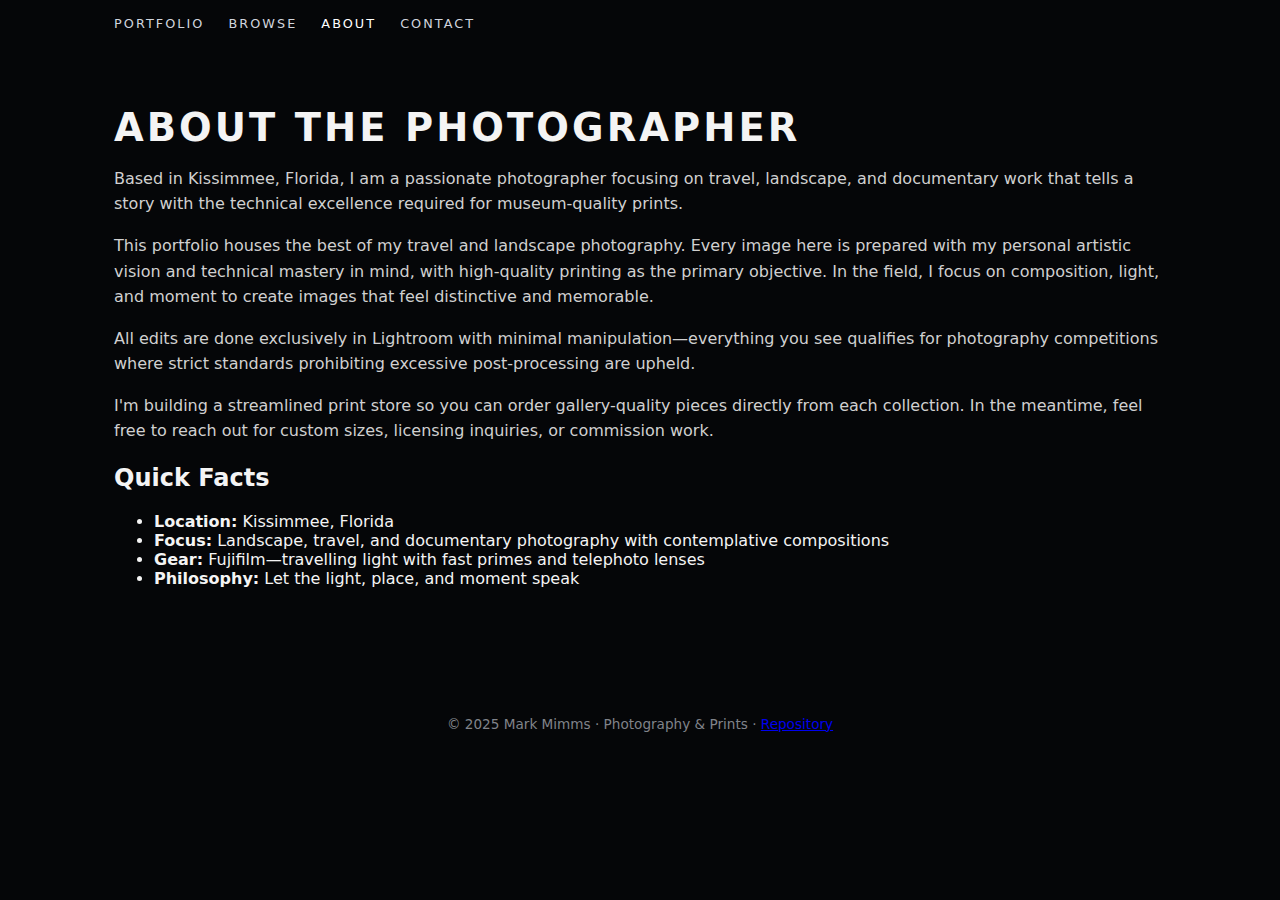
<file: about.html>
<!DOCTYPE html>
<html lang="en">
<head>
  <meta charset="UTF-8" />
  <meta name="viewport" content="width=device-width, initial-scale=1.0" />
  <title>About Mark Mimms · Fine Art Photography</title>
  <link rel="stylesheet" href="assets/css/styles.css" />
</head>
<body>
  <header>
    <nav aria-label="Main navigation">
      <a href="index.html">Portfolio</a>
      <a href="browse.html">Browse</a>
      <a href="about.html" aria-current="page">About</a>
      <a href="contact.html">Contact</a>
    </nav>
  </header>

  <main>
    <section class="about">
      <h1>About the Photographer</h1>
      <p class="about-intro">
        Based in Kissimmee, Florida, I am a passionate photographer focusing on travel, landscape, and documentary work that tells a story with the technical excellence required for museum-quality prints.
      </p>

      <div class="about-layout">
        <div class="about-text">
          <p>
            This portfolio houses the best of my travel and landscape photography. Every image here is prepared with my personal artistic vision and technical mastery in mind, with high-quality printing as the primary objective. In the field, I focus on composition, light, and moment to create images that feel distinctive and memorable.
          </p>
          <p>
            All edits are done exclusively in Lightroom with minimal manipulation—everything you see qualifies for photography competitions where strict standards prohibiting excessive post-processing are upheld.
          </p>
          <p>
            I'm building a streamlined print store so you can order gallery-quality pieces directly from each collection. In the meantime, feel free to reach out for custom sizes, licensing inquiries, or commission work.
          </p>
        </div>

        <aside class="about-aside">
          <h2>Quick Facts</h2>
          <ul>
            <li><strong>Location:</strong> Kissimmee, Florida</li>
            <li><strong>Focus:</strong> Landscape, travel, and documentary photography with contemplative compositions</li>
            <li><strong>Gear:</strong> Fujifilm—travelling light with fast primes and telephoto lenses</li>
            <li><strong>Philosophy:</strong> Let the light, place, and moment speak</li>
          </ul>
        </aside>
      </div>
    </section>
  </main>

  <footer>
    © 2025 Mark Mimms · Photography &amp; Prints · <a href="https://github.com/mmimms/PhotoSite">Repository</a>
  </footer>
</body>
</html>
</file>
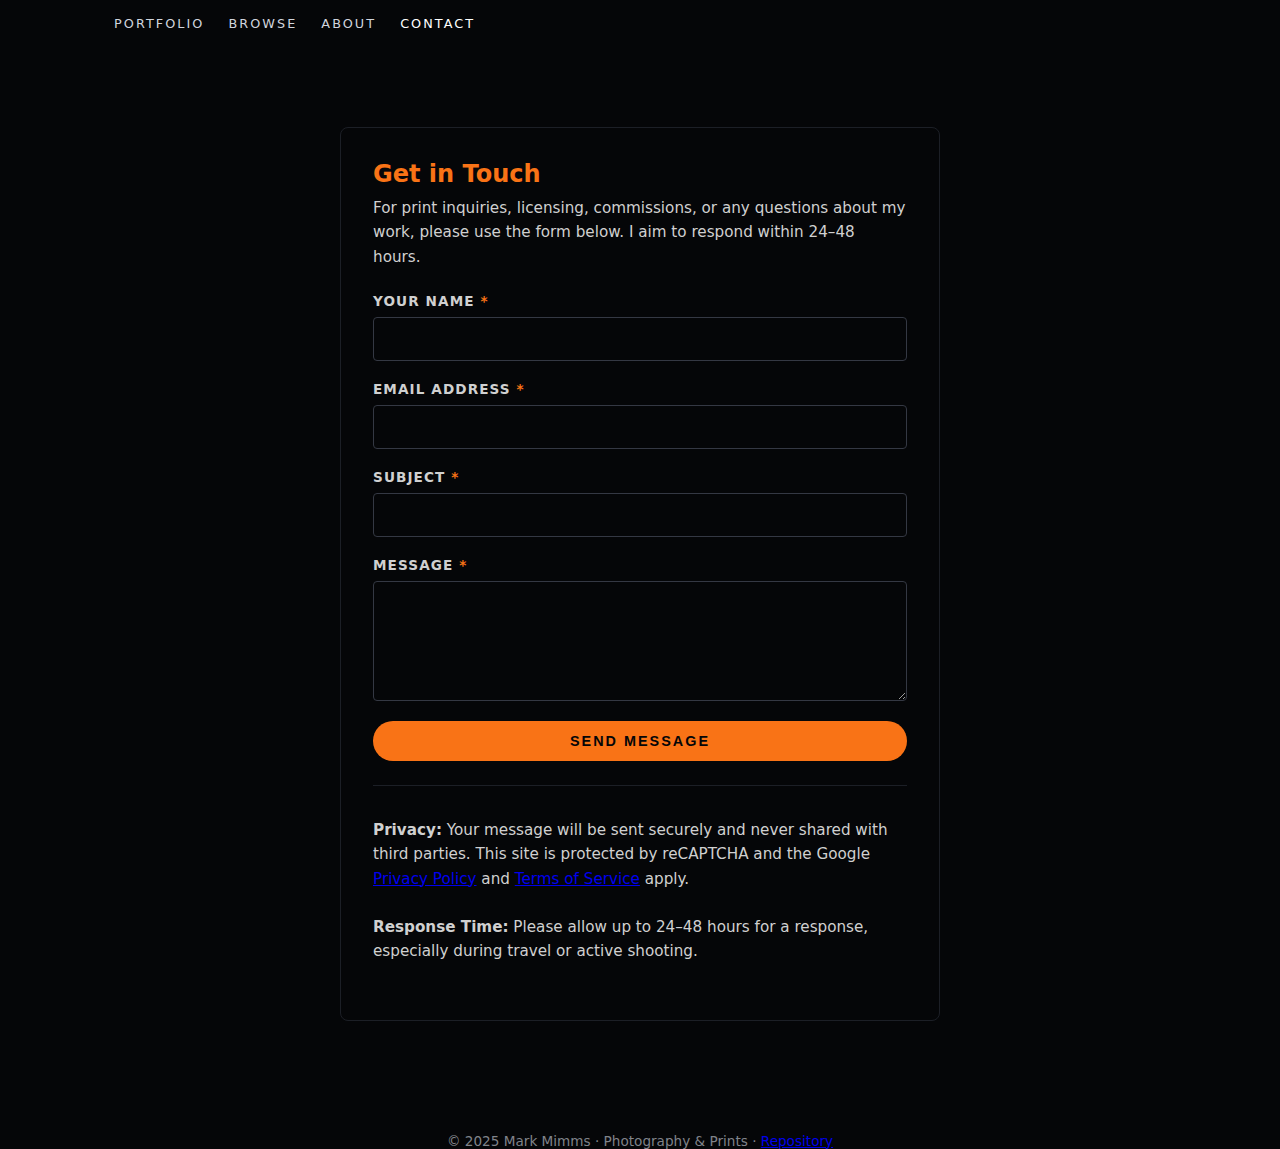
<file: contact.html>
<!DOCTYPE html>
<html lang="en">
<head>
  <meta charset="UTF-8" />
  <meta name="viewport" content="width=device-width, initial-scale=1.0" />
  <title>Contact Mark Mimms · Fine Art Photography</title>
  <link rel="stylesheet" href="assets/css/styles.css" />
  <style>
    /* Contact form specific styling */
    .contact-card {
      max-width: 600px;
      margin: 3rem auto 0;
      padding: 2rem;
      border: 1px solid #1c1f26;
      border-radius: 8px;
      background: linear-gradient(135deg, rgba(5, 6, 8, 0.8), rgba(5, 6, 8, 0.9));
    }

    .contact-card h2 {
      font-size: 1.5rem;
      margin: 0 0 0.5rem 0;
      color: #f97316;
    }

    .contact-card p {
      font-size: 0.95rem;
      margin: 0.5rem 0 1.5rem 0;
    }

    .contact-form {
      display: flex;
      flex-direction: column;
      gap: 1.25rem;
    }

    .form-field {
      display: flex;
      flex-direction: column;
      gap: 0.5rem;
    }

    .form-field label {
      font-size: 0.85rem;
      font-weight: 600;
      text-transform: uppercase;
      letter-spacing: 0.08em;
      color: #d0d0d0;
    }

    .form-field input,
    .form-field textarea {
      padding: 0.75rem 0.85rem;
      border-radius: 4px;
      border: 1px solid #343843;
      background: #050608;
      color: #f4f4f4;
      font-family: inherit;
      font-size: 0.95rem;
    }

    .form-field input:focus,
    .form-field textarea:focus {
      outline: none;
      border-color: #f97316;
      box-shadow: 0 0 0 2px rgba(249, 115, 22, 0.2);
    }

    .form-field textarea {
      resize: vertical;
      min-height: 120px;
    }

    .form-field.honeypot {
      position: absolute;
      left: -10000px;
      top: auto;
      width: 1px;
      height: 1px;
      overflow: hidden;
    }

    .contact-form button {
      padding: 0.85rem 1.75rem;
      border-radius: 999px;
      border: none;
      background: #f97316;
      color: #050608;
      font-weight: 600;
      font-size: 0.9rem;
      text-transform: uppercase;
      letter-spacing: 0.12em;
      cursor: pointer;
      transition: all 0.2s ease;
    }

    .contact-form button:hover:not(:disabled) {
      background: #fb923c;
      transform: translateY(-2px);
    }

    .contact-form button:active:not(:disabled) {
      transform: translateY(0);
    }

    .contact-form button:disabled {
      opacity: 0.7;
      cursor: not-allowed;
    }

    .contact-footer {
      margin-top: 1.5rem;
      padding-top: 1.5rem;
      border-top: 1px solid #1c1f26;
      font-size: 0.85rem;
      color: #9da3af;
      line-height: 1.6;
    }

    /* Notification styles */
    .notification {
      position: fixed;
      top: 20px;
      right: 20px;
      padding: 1rem 1.5rem;
      border-radius: 6px;
      font-size: 0.95rem;
      font-weight: 500;
      box-shadow: 0 10px 25px rgba(0, 0, 0, 0.4);
      z-index: 9999;
      max-width: 400px;
      animation: slideIn 0.3s ease-out;
    }

    .notification.success {
      background: #10b981;
      color: #ffffff;
      border: 1px solid #059669;
    }

    .notification.error {
      background: #ef4444;
      color: #ffffff;
      border: 1px solid #dc2626;
    }

    @keyframes slideIn {
      from {
        transform: translateX(400px);
        opacity: 0;
      }
      to {
        transform: translateX(0);
        opacity: 1;
      }
    }

    @keyframes slideOut {
      from {
        transform: translateX(0);
        opacity: 1;
      }
      to {
        transform: translateX(400px);
        opacity: 0;
      }
    }

    /* Mobile adjustments */
    @media (max-width: 600px) {
      .notification {
        right: 10px;
        left: 10px;
        max-width: none;
      }
    }
  </style>
</head>
<body>
  <header>
    <nav aria-label="Main navigation">
      <a href="index.html">Portfolio</a>
      <a href="browse.html">Browse</a>
      <a href="about.html">About</a>
      <a href="contact.html" aria-current="page">Contact</a>
    </nav>
  </header>

  <main>
    <section class="contact-card">
      <h2>Get in Touch</h2>
      <p>
        For print inquiries, licensing, commissions, or any questions about my work,
        please use the form below. I aim to respond within 24–48 hours.
      </p>

      <form class="contact-form" id="contact-form" novalidate>
        <div class="form-field">
          <label for="name">Your Name <span style="color: #f97316;">*</span></label>
          <input
            id="name"
            name="name"
            type="text"
            required
            aria-required="true"
          />
        </div>

        <div class="form-field">
          <label for="email">Email Address <span style="color: #f97316;">*</span></label>
          <input
            id="email"
            name="email"
            type="email"
            required
            aria-required="true"
          />
        </div>

        <div class="form-field">
          <label for="subject">Subject <span style="color: #f97316;">*</span></label>
          <input
            id="subject"
            name="subject"
            type="text"
            required
            aria-required="true"
          />
        </div>

        <div class="form-field">
          <label for="message">Message <span style="color: #f97316;">*</span></label>
          <textarea
            id="message"
            name="message"
            required
            aria-required="true"
          ></textarea>
        </div>

        <!-- Honeypot: hidden from users -->
        <div class="form-field honeypot">
          <label for="website">Website</label>
          <input
            type="text"
            id="website"
            name="website"
            tabindex="-1"
            autocomplete="off"
          />
        </div>

        <!-- reCAPTCHA v3 token (hidden) -->
        <input
          type="hidden"
          id="recaptcha-token"
          name="recaptcha_token"
        />

        <button type="submit">Send Message</button>
      </form>

      <div class="contact-footer">
        <p>
          <strong>Privacy:</strong> Your message will be sent securely and never shared
          with third parties. This site is protected by reCAPTCHA and the Google
          <a href="https://policies.google.com/privacy" target="_blank" rel="noopener">Privacy Policy</a> and
          <a href="https://policies.google.com/terms" target="_blank" rel="noopener">Terms of Service</a> apply.
        </p>
        <p>
          <strong>Response Time:</strong> Please allow up to 24–48 hours for a response,
          especially during travel or active shooting.
        </p>
      </div>
    </section>
  </main>

  <footer>
    © 2025 Mark Mimms · Photography &amp; Prints · <a href="https://github.com/mmimms/PhotoSite">Repository</a>
  </footer>

  <!-- Google reCAPTCHA v3 Script -->
  <script src="https://www.google.com/recaptcha/api.js" async defer></script>

  <script>
    // Handle contact form submission via AJAX
    const contactForm = document.getElementById('contact-form');

    if (contactForm) {
      contactForm.addEventListener('submit', async function(e) {
        e.preventDefault();

        const submitButton = this.querySelector('button[type="submit"]');
        const originalText = submitButton.textContent;

        // Disable button and show loading state
        submitButton.disabled = true;
        submitButton.textContent = 'Sending...';

        try {
          // Get reCAPTCHA v3 token
          const token = await grecaptcha.execute('6LfPYD4sAAAAAPRMlxjWVUfcCqf71v00nsoikDH_', { action: 'submit' });
          document.getElementById('recaptcha-token').value = token;

          // Create FormData from the form
          const formData = new FormData(this);

          // Send the form data
          const response = await fetch('contact.php', {
            method: 'POST',
            body: formData
          });

          // Parse JSON response
          const data = await response.json();

          if (response.ok && data.success) {
            // Success!
            showNotification(data.message || 'Thank you! Your message has been sent.', 'success');
            this.reset(); // Clear the form
          } else {
            // Error from server
            showNotification(data.message || 'Sorry, there was a problem sending your message.', 'error');
          }
        } catch (error) {
          // Network error or JSON parsing error
          console.error('Form submission error:', error);
          showNotification('Network error. Please check your connection and try again.', 'error');
        } finally {
          // Re-enable button and restore text
          submitButton.disabled = false;
          submitButton.textContent = originalText;
        }
      });
    }

    /**
     * Display a notification message
     * @param {string} message - The message to display
     * @param {string} type - 'success' or 'error'
     */
    function showNotification(message, type = 'success') {
      // Remove any existing notifications
      const existingNotification = document.querySelector('.notification');
      if (existingNotification) {
        existingNotification.remove();
      }

      // Create notification element
      const notification = document.createElement('div');
      notification.className = `notification ${type}`;
      notification.textContent = message;
      notification.setAttribute('role', 'alert');
      notification.setAttribute('aria-live', 'polite');

      // Add to page
      document.body.appendChild(notification);

      // Auto-remove after 5 seconds
      setTimeout(() => {
        notification.style.animation = 'slideOut 0.3s ease-out';
        setTimeout(() => notification.remove(), 300);
      }, 5000);
    }
  </script>
</body>
</html>
</file>
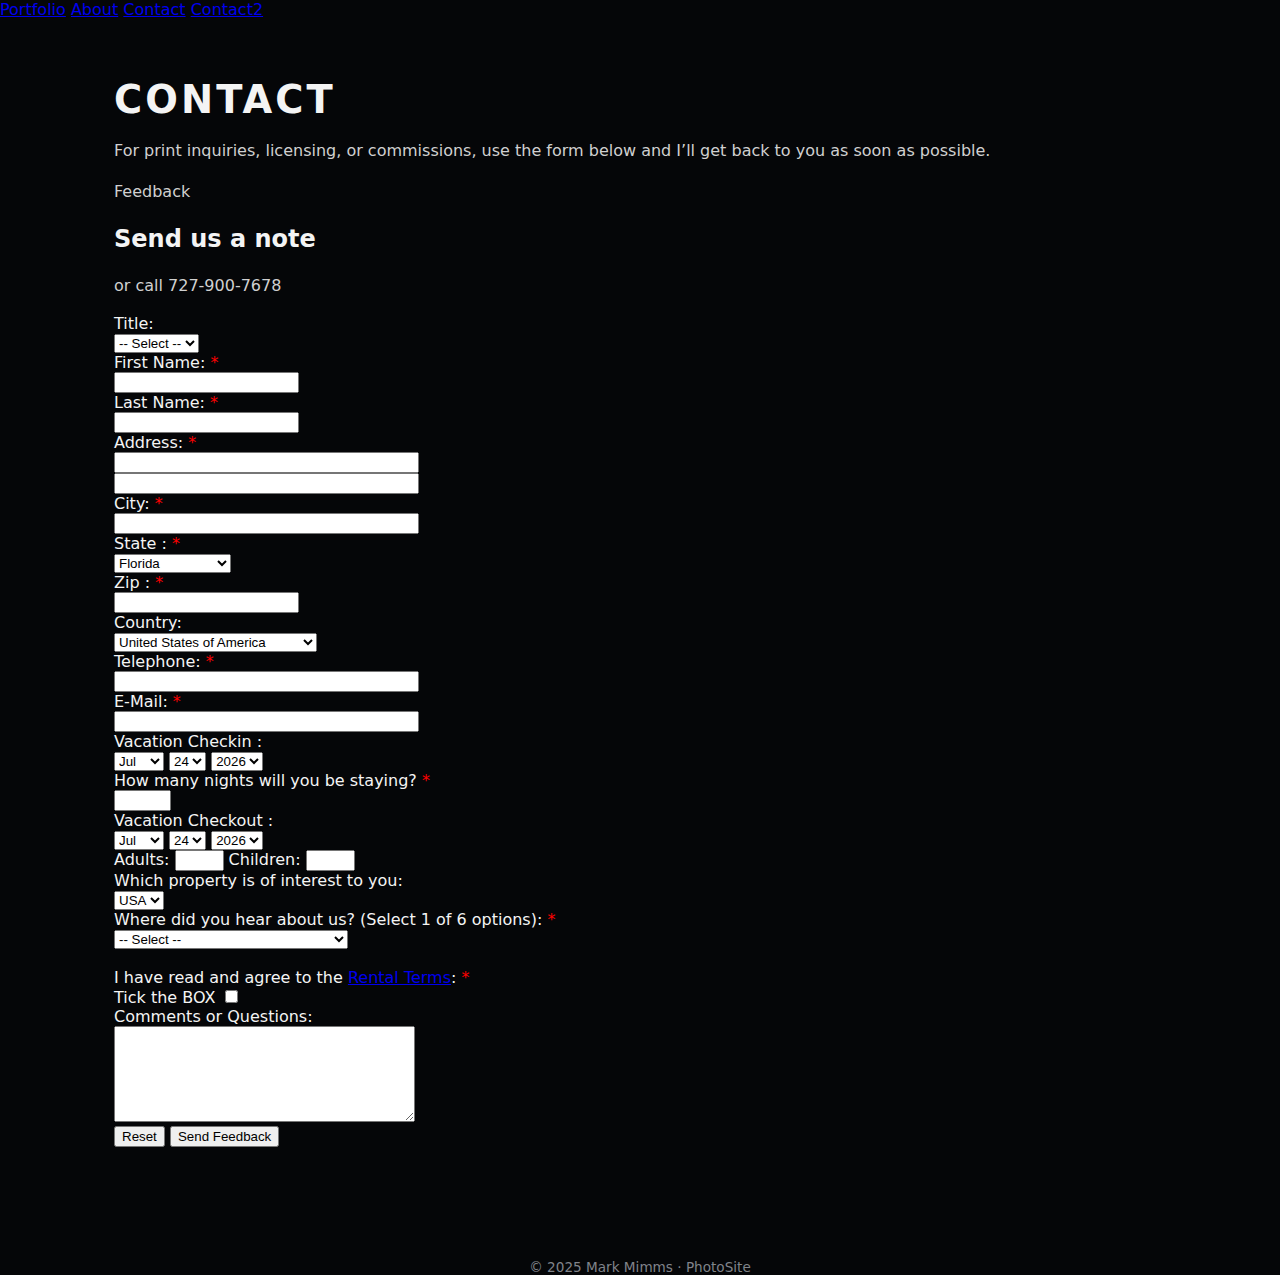
<file: contact2.html>
<!DOCTYPE html>
<html lang="en">
<head>
  <meta charset="UTF-8" />
  <title>Contact2 · PhotoSite</title>
  <link rel="stylesheet" href="styles.css" />
</head>
<body>
  <header>
    <nav aria-label="Main navigation">
      <a href="index.html">Portfolio</a>
      <a href="about.html">About</a>
      <a href="contact.html">Contact</a>
      <a href="contact2.html" aria-current="page">Contact2</a>
    </nav>
  </header>

 <main>
     <section class="contact">
      <h1>Contact</h1>
      <p class="contact-intro">
        For print inquiries, licensing, or commissions, use the form below and I’ll get back to you as soon as possible.
      </p>
      </section>
      
           <!--========== PAGE CONTENT ==========-->
		<!-- #BeginEditable "PAGE_CONTENT" -->
        
        <!-- Feedback Form -->
        <div class="g-bg-color--sky-light">
            <div class="container g-padding-y-80--xs g-padding-y-125--sm">
				<div class="g-text-center--xs g-margin-b-80--xs">
					<p class="text-uppercase g-font-size-14--xs g-font-weight--700 g-color--primary g-letter-spacing--2 g-margin-b-25--xs">Feedback</p>
					<h2 class="g-font-size-32--xs g-font-size-36--md">Send us a note</h2>
					<p class="text-uppercase g-font-size-14--xs g-font-weight--700 g-color--primary g-letter-spacing--2 g-margin-b-25--xs">or call 727-900-7678</p>
</div>

			<!-- Beginning of JavaScript for checking required fields and for checking that certain fields contain only digits. -->
			
			<script type="text/javascript" language="javascript">
			<!-- Copyright 2003 Bontrager Connection, LLC
			// Code obtained from http://WillMaster.com/
			//
			// Each required form field can be checked with JavaScript. Here are 
			//    the function names for the different kinds of checks:
			//
			//       1. WithoutContent() -- check if the text, textarea, password, 
			//              or file fields has no content.
			//       2. NoneWithContent() -- check if none of the set of text, 
			//              textarea, password, or file fields have content. 
			//              (Set: More than one with the same field name.)
			//
			//       3. NoneWithCheck() -- check if none of the set of radio buttons 
			//              or checkboxes are checked. (Set: More than one with the 
			//              same field name.)
			//       4. WithoutCheck() -- check if the single radio button or checkbox 
			//              is unchecked.
			//
			//       5. WithoutSelectionValue() -- check if selected drop-down list or 
			//              select box entries have no value.
			//
			//
			// The format for using the above functions is
			//             if(       WithoutContent([FORMFIELDVALUE])) [ERRORMESSAGE]
			//             if(      NoneWithContent([FORMFIELD])     ) [ERRORMESSAGE]
			//             if(        NoneWithCheck([FORMFIELD])     ) [ERRORMESSAGE]
			//             if(         WithoutCheck([FORMFIELD])     ) [ERRORMESSAGE]
			//             if(WithoutSelectionValue([FORMFIELD])     ) [ERRORMESSAGE]
			//
			// The if(...) part and the error message part may be on separate lines, like
			//             if(WithoutContent([FORMFIELDVALUE]))
			//                [ERRORMESSAGE]
			//             if(NoneWithContent([FORMFIELD]))
			//                [ERRORMESSAGE]
			//             if(NoneWithCheck([FORMFIELD]))
			//                [ERRORMESSAGE]
			//             if(WithoutCheck([FORMFIELD]))
			//                [ERRORMESSAGE]
			//             if(WithoutSelectionValue([FORMFIELD]))
			//                [ERRORMESSAGE]
			//
			//
			//      FORMFIELD -- The format for specifying a "form field" is 
			//                         document.[FORMNAME].[FIELDNAME]
			// FORMFIELDVALUE -- The format for specifying a "form field value" is 
			//                         document.[FORMNAME].[FIELDNAME].value
			//   ERRORMESSAGE -- The format for specifying an "error message" is
			//                         { errormessage += "\n\n[MESSAGE]"; }
			//                   If the message itself contains quotation marks, 
			//                      they must be preceded with a back slash. 
			//                      Example: \"
			//
			//
			//      FORMNAME -- The name assigned to the form in the <FORM... tag. 
			//     FIELDNAME -- The field name being checked.
			// 
			//
			// For use with this JavaScript, the only non-alphanumeric character a 
			//    fieldname may have is the underscore. Replace any hyphens, colons, 
			//    spaces, or other non-alphanumeric characters in your field names 
			//    with an underscore character.
			//
			//
			// Put field checks into the function CheckRequiredFields(), in the order 
			//    you want the fields checked.
			//
			
			
			// NOTES from Rob Walker 110617
			// make sure:
			// 1) that ONLY the field ID is listed below as robform.id
			// 2) they HAVE to be in order
			// 3) do not have any addtional items not present or the page will reload on submit !!!
			// 4) make sure name and ID are NOT the same name
			// 5) the feedback PHP uses the NAME not the ID

			function CheckRequiredFields() {
			var errormessage = new String();
			// Put field checks below this point.
			if(WithoutContent(document.robform.first.value))
				{ errormessage += "\n\nPlease enter a first name."; }
			if(WithoutContent(document.robform.last.value))
				{ errormessage += "\n\nPlease enter a last name."; }
			if(WithoutContent(document.robform.adr1.value))
				{ errormessage += "\n\nPlease enter an address."; }
			if(WithoutContent(document.robform.city.value))
				{ errormessage += "\n\nPlease enter a city."; }
			if(WithoutSelectionValue(document.robform.state))
				{ errormessage += "\n\nYou must select a State."; }
			if(WithoutContent(document.robform.zip.value))
				{ errormessage += "\n\nPlease enter a zip."; }
			if(WithoutContent(document.robform.tel.value))
				{ errormessage += "\n\nPlease enter a telephone number"; }
			if(WithoutContent(document.robform.email.value))
				{ errormessage += "\n\nPlease enter an email address."; }
			if(WithoutContent(document.robform.howmanynights.value))
				{ errormessage += "\n\nPlease enter how many Nights."; }
			if(WithoutSelectionValue(document.robform.marketing))
				{ errormessage += "\n\nYou must select How you heard of us option."; }
			if(WithoutCheck(document.robform.agree))
				{ errormessage += "\n\nYou must agree to the Rental Terms."; }
			if(grecaptcha && grecaptcha.getResponse().length == 0)
				{ errormessage += "\n\nYou must check the 'I'm not a Robot' reCAPTCHA."; }
			// Put field checks above this point.
			if(errormessage.length > 2) {
				alert('NOTE:' + errormessage);
				return false;
				}
			return true;
			} // end of function CheckRequiredFields()


			function WithoutContent(ss) {
			if(ss.length > 0) { return false; }
			return true;
			}
			
			function NoneWithContent(ss) {
			for(var i = 0; i < ss.length; i++) {
				if(ss[i].value.length > 0) { return false; }
				}
			return true;
			}
			
			function NoneWithCheck(ss) {
			for(var i = 0; i < ss.length; i++) {
				if(ss[i].checked) { return false; }
				}
			return true;
			}
			
			function WithoutCheck(ss) {
			if(ss.checked) { return false; }
			return true;
			}
			
			function WithoutSelectionValue(ss) {
			for(var i = 0; i < ss.length; i++) {
				if(ss[i].selected) {
					if(ss[i].value.length) { return false; }
					}
				}
			return true;
			}
			
			
			function StripSpacesFromEnds(s)
			{
				// developed by www.willmaster.com
				while((s.indexOf(' ',0) == 0) && (s.length> 1))
				{
					s = s.substring(1,s.length);
				}
				while((s.lastIndexOf(' ') == (s.length - 1)) && (s.length> 1))
				{
					s = s.substring(0,(s.length - 1));
				}
				if((s.indexOf(' ',0) == 0) && (s.length == 1)) s = '';
				return s;
			}
			
			function IsItPresent(s,explanation)
			{
				// developed by www.willmaster.com
				s = StripSpacesFromEnds(s);
				if(s.length) return s;
				alert('Please enter ' + explanation + '.');
				return '';
			}
			
			function checkemail(s_email)
			{
				// developed by www.willmaster.com
				s_email = IsItPresent(s_email,'your email address');
				if(! s_email) return false;
				var i = s_email.indexOf(' ',0);
				while(i> -1)
				{
					s_email = s_email.substring(0,i) + 
						s_email.substring((i + 1),s_email.length);
					i = s_email.indexOf(' ',0);
				}
				document.robform.email.value = s_email;
				if((s_email.length <6) ||
				   (s_email.indexOf('@',0) <1) ||
				   (s_email.lastIndexOf('@') != s_email.indexOf('@',0)) ||
				   (s_email.lastIndexOf('@') > (s_email.length - 5)) ||
			// Because domain name extensions now have varying lengths, 
			// the code to check for maximum of 3 characters after the final dot is disabled.
			//	   (s_email.lastIndexOf('.') > (s_email.length - 3)) ||
				   (s_email.lastIndexOf('.') < (s_email.length - 4)) ||
				   (s_email.indexOf('..',0)> -1) ||
				   (s_email.indexOf('@.',0)> -1) ||
				   (s_email.indexOf('.@',0)> -1) ||
				   (s_email.indexOf(',',0)> -1))
				{
					alert('The email address "' + s_email + '" is not valid.');
					return false;
				}
				return true;
			}
			
			
			/***********************************************
			* Drop Down Date select script- by JavaScriptKit.com
			* This notice MUST stay intact for use
			* Visit JavaScript Kit at http://www.javascriptkit.com/ for this script and more
			***********************************************/
			
			var monthtext=['Jan','Feb','Mar','Apr','May','Jun','Jul','Aug','Sept','Oct','Nov','Dec'];
			
			function populatedropdown(dayfield, monthfield, yearfield){
				var today=new Date()
				var dayfield=document.getElementById(dayfield)
				var monthfield=document.getElementById(monthfield)
				var yearfield=document.getElementById(yearfield)
			
				for (var i=1; i<32; i++)
				dayfield.options[i]=new Option(i, i)
			
				dayfield.options[today.getDate()]=new Option(today.getDate(), today.getDate(), true, true) //select today's day
			
				for (var m=0; m<12; m++)
				monthfield.options[m]=new Option(monthtext[m], monthtext[m])
				monthfield.options[today.getMonth()]=new Option(monthtext[today.getMonth()], monthtext[today.getMonth()], true, true) //select today's month
			
				var thisyear=today.getFullYear()
				for (var y=0; y<4; y++){
				yearfield.options[y]=new Option(thisyear, thisyear)
				thisyear+=1
			}
			yearfield.options[0]=new Option(today.getFullYear(), today.getFullYear(), true, true) //select today's year
			}
			
			
			</script>
					
					
		
				<!--
				1. The form must have a name specified in the <FORM.. tag. This example has name="exampleform"
				2. The <FORM.. tag must also have the attribute: onSubmit="return CheckRequiredFields()"
				3. You provide the correct method="..." and action="..." FORM tag attributes.
		
				-->
		
				<form name="robform"
					onsubmit="return CheckRequiredFields()"
			  		method="post"
			  		action="feedback.php"
			  		accept-charset="UTF-8">

		            <div class="row g-margin-b-40--xs">
		                <div class="col-sm-4 g-margin-b-20--xs g-margin-b-0--md">
							<label for="title">Title:</label>
							<br/>
	                        <select name="titlename" id="title" class="form-control s-form-v2__input g-radius--50">
				   				<option value="">-- Select --</option>
								<option value=" Ms. ">Ms. </option>
								<option value=" Mrs ">Mrs </option>
								<option value=" Mr ">Mr </option>
								<option value=" Dr">Dr </option>
							</select>
	                    </div>
		                <div class="col-sm-4 g-margin-b-20--xs g-margin-b-0--md">
	                    	<label for="first">First Name: <span style="color: #f00;">*</span></label>
	                    	<br/>
							<input name="firstname" class="form-control s-form-v2__input g-radius--50" type="text" value="" id="first" size="20" maxlength="30" />
	                    </div>
		                <div class="col-sm-4 g-margin-b-20--xs g-margin-b-0--md">
							<label for="last">Last Name: <span style="color: #f00;">*</span></label>
							<br/>
							<input name="lastname" class="form-control s-form-v2__input g-radius--50" type="text" value="" id="last" size="20" maxlength="30" />
						</div>
					</div>
		            <div class="row g-margin-b-40--xs">
		                <div class="col-sm-4 g-margin-b-20--xs g-margin-b-0--md">
							<label for="adr1">Address: <span style="color: #f00;">*</span></label>
							<br/>
							<input name="address1" class="form-control s-form-v2__input g-radius--50" type="text" value="" id="adr1" size="35" maxlength="35" />
							<br/>
							<input name="adddress2" class="form-control s-form-v2__input g-radius--50" type="text" value="" id="adr2" size="35" maxlength="35" />
							<br/>
							<label for="city">City: <span style="color: #f00;">*</span></label>		
							<br />
							<input name="cityname" type="text" class="form-control s-form-v2__input g-radius--50" value="" id="city" size="35" maxlength="35" />
							<br/>
							<label for="state">State : <span style="color: #f00;">*</span></label>
							<br />	  
			    			<select name="statename" id="state" class="form-control s-form-v2__input g-radius--50">
			    				  <option value="">-- Select --</option>
								  <option value="AL">Alabama</option>
								  <option value="AK">Alaska</option>
								  <option value="AZ">Arizona</option>
								  <option value="AR">Arkansas</option>
								  <option value="CA">California</option>
								  <option value="CO">Colorado</option>
								  <option value="CT">Connecticut</option>
								  <option value="DE">Delaware</option>
								  <option selected="selected" value="FL">Florida</option>
								  <option value="GA">Georgia</option>
								  <option value="HI">Hawaii</option>
								  <option value="ID">Idaho</option>
								  <option value="IL">Illinois</option>
								  <option value="IN">Indiana</option>
								  <option value="IA">Iowa</option>
								  <option value="KS">Kansas</option>
								  <option value="KY">Kentucky</option>
								  <option value="LA">Louisiana</option>
								  <option value="ME">Maine</option>
								  <option value="MD">Maryland</option>
								  <option value="MA">Massachusetts</option>
								  <option value="MI">Michigan</option>
								  <option value="MN">Minnesota</option>
								  <option value="MS">Mississippi</option>
								  <option value="MO">Missouri</option>
								  <option value="MT">Montana</option>
								  <option value="NE">Nebraska</option>
								  <option value="NV">Nevada</option>
								  <option value="NH">New Hampshire</option>
								  <option value="NJ">New Jersey</option>
								  <option value="NM">New Mexico</option>
								  <option value="NY">New York</option>
								  <option value="NC">North Carolina</option>
								  <option value="ND">North Dakota</option>
								  <option value="OH">Ohio</option>
								  <option value="OK">Oklahoma</option>
								  <option value="OR">Oregon</option>
								  <option value="PA">Pennsylvania</option>
								  <option value="RI">Rhode Island</option>
								  <option value="SC">South Carolina</option>
								  <option value="SD">South Dakota</option>
								  <option value="TN">Tennessee</option>
								  <option value="TX">Texas</option>
								  <option value="UT">Utah</option>
								  <option value="VT">Vermont</option>
								  <option value="VA">Virginia</option>
								  <option value="WA">Washington</option>
								  <option value="WV">West Virginia</option>
								  <option value="WI">Wisconsin</option>
								  <option value="WY">Wyoming</option>
			              	</select>
			              	<br/>
							<label for="zip">Zip : <span style="color: #f00;">*</span></label>		
							<br />
							<input name="zipname" type="text" class="form-control s-form-v2__input g-radius--50" value="" id="zip" size="20" maxlength="20" />
							<br/>
							<label for="country">Country: </label><br/>
							<select name="countryname" id="country" class="form-control s-form-v2__input g-radius--50" size="1">
								<option value="United States of America" selected="selected">United States of America</option>
								<option value="United Kingdom">United Kingdom</option>
								<option value="Afganistan">Afghanistan</option>
								<option value="Albania">Albania</option>
								<option value="Algeria">Algeria</option>
								<option value="American Samoa">American Samoa</option>
								<option value="Andorra">Andorra</option>
								<option value="Angola">Angola</option>
								<option value="Anguilla">Anguilla</option>
								<option value="Antigua &amp; Barbuda">Antigua &amp; Barbuda</option>
								<option value="Argentina">Argentina</option>
								<option value="Armenia">Armenia</option>
								<option value="Aruba">Aruba</option>
								<option value="Australia">Australia</option>
								<option value="Austria">Austria</option>
								<option value="Azerbaijan">Azerbaijan</option>
								<option value="Bahamas">Bahamas</option>
								<option value="Bahrain">Bahrain</option>
								<option value="Bangladesh">Bangladesh</option>
								<option value="Barbados">Barbados</option>
								<option value="Belarus">Belarus</option>
								<option value="Belgium">Belgium</option>
								<option value="Belize">Belize</option>
								<option value="Benin">Benin</option>
								<option value="Bermuda">Bermuda</option>
								<option value="Bhutan">Bhutan</option>
								<option value="Bolivia">Bolivia</option>
								<option value="Bonaire">Bonaire</option>
								<option value="Bosnia &amp; Herzegovina">Bosnia &amp; Herzegovina</option>
								<option value="Botswana">Botswana</option>
								<option value="Brazil">Brazil</option>
								<option value="British Indian Ocean Ter">British Indian Ocean Ter</option>
								<option value="Brunei">Brunei</option>
								<option value="Bulgaria">Bulgaria</option>
								<option value="Burkina Faso">Burkina Faso</option>
								<option value="Burundi">Burundi</option>
								<option value="Cambodia">Cambodia</option>
								<option value="Cameroon">Cameroon</option>
								<option value="Canada">Canada</option>
								<option value="Canary Islands">Canary Islands</option>
								<option value="Cape Verde">Cape Verde</option>
								<option value="Cayman Islands">Cayman Islands</option>
								<option value="Central African Republic">Central African Republic</option>
								<option value="Chad">Chad</option>
								<option value="Channel Islands">Channel Islands</option>
								<option value="Chile">Chile</option>
								<option value="China">China</option>
								<option value="Christmas Island">Christmas Island</option>
								<option value="Cocos Island">Cocos Island</option>
								<option value="Colombia">Colombia</option>
								<option value="Comoros">Comoros</option>
								<option value="Congo">Congo</option>
								<option value="Cook Islands">Cook Islands</option>
								<option value="Costa Rica">Costa Rica</option>
								<option value="Cote DIvoire">Cote D'Ivoire</option>
								<option value="Croatia">Croatia</option>
								<option value="Cuba">Cuba</option>
								<option value="Curaco">Curacao</option>
								<option value="Cyprus">Cyprus</option>
								<option value="Czech Republic">Czech Republic</option>
								<option value="Denmark">Denmark</option>
								<option value="Djibouti">Djibouti</option>
								<option value="Dominica">Dominica</option>
								<option value="Dominican Republic">Dominican Republic</option>
								<option value="East Timor">East Timor</option>
								<option value="Ecuador">Ecuador</option>
								<option value="Egypt">Egypt</option>
								<option value="El Salvador">El Salvador</option>
								<option value="Equatorial Guinea">Equatorial Guinea</option>
								<option value="Eritrea">Eritrea</option>
								<option value="Estonia">Estonia</option>
								<option value="Ethiopia">Ethiopia</option>
								<option value="Falkland Islands">Falkland Islands</option>
								<option value="Faroe Islands">Faroe Islands</option>
								<option value="Fiji">Fiji</option>
								<option value="Finland">Finland</option>
								<option value="France">France</option>
								<option value="French Guiana">French Guiana</option>
								<option value="French Polynesia">French Polynesia</option>
								<option value="French Southern Ter">French Southern Ter</option>
								<option value="Gabon">Gabon</option>
								<option value="Gambia">Gambia</option>
								<option value="Georgia">Georgia</option>
								<option value="Germany">Germany</option>
								<option value="Ghana">Ghana</option>
								<option value="Gibraltar">Gibraltar</option>
								<option value="Great Britain">Great Britain</option>
								<option value="Greece">Greece</option>
								<option value="Greenland">Greenland</option>
								<option value="Grenada">Grenada</option>
								<option value="Guadeloupe">Guadeloupe</option>
								<option value="Guam">Guam</option>
								<option value="Guatemala">Guatemala</option>
								<option value="Guinea">Guinea</option>
								<option value="Guyana">Guyana</option>
								<option value="Haiti">Haiti</option>
								<option value="Hawaii">Hawaii</option>
								<option value="Honduras">Honduras</option>
								<option value="Hong Kong">Hong Kong</option>
								<option value="Hungary">Hungary</option>
								<option value="Iceland">Iceland</option>
								<option value="India">India</option>
								<option value="Indonesia">Indonesia</option>
								<option value="Iran">Iran</option>
								<option value="Iraq">Iraq</option>
								<option value="Ireland">Ireland</option>
								<option value="Isle of Man">Isle of Man</option>
								<option value="Israel">Israel</option>
								<option value="Italy">Italy</option>
								<option value="Jamaica">Jamaica</option>
								<option value="Japan">Japan</option>
								<option value="Jordan">Jordan</option>
								<option value="Kazakhstan">Kazakhstan</option>
								<option value="Kenya">Kenya</option>
								<option value="Kiribati">Kiribati</option>
								<option value="Korea North">Korea North</option>
								<option value="Korea Sout">Korea South</option>
								<option value="Kuwait">Kuwait</option>
								<option value="Kyrgyzstan">Kyrgyzstan</option>
								<option value="Laos">Laos</option>
								<option value="Latvia">Latvia</option>
								<option value="Lebanon">Lebanon</option>
								<option value="Lesotho">Lesotho</option>
								<option value="Liberia">Liberia</option>
								<option value="Libya">Libya</option>
								<option value="Liechtenstein">Liechtenstein</option>
								<option value="Lithuania">Lithuania</option>
								<option value="Luxembourg">Luxembourg</option>
								<option value="Macau">Macau</option>
								<option value="Macedonia">Macedonia</option>
								<option value="Madagascar">Madagascar</option>
								<option value="Malaysia">Malaysia</option>
								<option value="Malawi">Malawi</option>
								<option value="Maldives">Maldives</option>
								<option value="Mali">Mali</option>
								<option value="Malta">Malta</option>
								<option value="Marshall Islands">Marshall Islands</option>
								<option value="Martinique">Martinique</option>
								<option value="Mauritania">Mauritania</option>
								<option value="Mauritius">Mauritius</option>
								<option value="Mayotte">Mayotte</option>
								<option value="Mexico">Mexico</option>
								<option value="Midway Islands">Midway Islands</option>
								<option value="Moldova">Moldova</option>
								<option value="Monaco">Monaco</option>
								<option value="Mongolia">Mongolia</option>
								<option value="Montserrat">Montserrat</option>
								<option value="Morocco">Morocco</option>
								<option value="Mozambique">Mozambique</option>
								<option value="Myanmar">Myanmar</option>
								<option value="Nambia">Nambia</option>
								<option value="Nauru">Nauru</option>
								<option value="Nepal">Nepal</option>
								<option value="Netherland Antilles">Netherland Antilles</option>
								<option value="Netherlands">Netherlands (Holland, Europe)</option>
								<option value="Nevis">Nevis</option>
								<option value="New Caledonia">New Caledonia</option>
								<option value="New Zealand">New Zealand</option>
								<option value="Nicaragua">Nicaragua</option>
								<option value="Niger">Niger</option>
								<option value="Nigeria">Nigeria</option>
								<option value="Niue">Niue</option>
								<option value="Norfolk Island">Norfolk Island</option>
								<option value="Norway">Norway</option>
								<option value="Oman">Oman</option>
								<option value="Pakistan">Pakistan</option>
								<option value="Palau Island">Palau Island</option>
								<option value="Palestine">Palestine</option>
								<option value="Panama">Panama</option>
								<option value="Papua New Guinea">Papua New Guinea</option>
								<option value="Paraguay">Paraguay</option>
								<option value="Peru">Peru</option>
								<option value="Phillipines">Philippines</option>
								<option value="Pitcairn Island">Pitcairn Island</option>
								<option value="Poland">Poland</option>
								<option value="Portugal">Portugal</option>
								<option value="Puerto Rico">Puerto Rico</option>
								<option value="Qatar">Qatar</option>
								<option value="Republic of Montenegro">Republic of Montenegro</option>
								<option value="Republic of Serbia">Republic of Serbia</option>
								<option value="Reunion">Reunion</option>
								<option value="Romania">Romania</option>
								<option value="Russia">Russia</option>
								<option value="Rwanda">Rwanda</option>
								<option value="St Barthelemy">St Barthelemy</option>
								<option value="St Eustatius">St Eustatius</option>
								<option value="St Helena">St Helena</option>
								<option value="St Kitts-Nevis">St Kitts-Nevis</option>
								<option value="St Lucia">St Lucia</option>
								<option value="St Maarten">St Maarten</option>
								<option value="St Pierre &amp; Miquelon">St Pierre &amp; Miquelon</option>
								<option value="St Vincent &amp; Grenadines">St Vincent &amp; Grenadines</option>
								<option value="Saipan">Saipan</option>
								<option value="Samoa">Samoa</option>
								<option value="Samoa American">Samoa American</option>
								<option value="San Marino">San Marino</option>
								<option value="Sao Tome & Principe">Sao Tome &amp; Principe</option>
								<option value="Saudi Arabia">Saudi Arabia</option>
								<option value="Senegal">Senegal</option>
								<option value="Seychelles">Seychelles</option>
								<option value="Sierra Leone">Sierra Leone</option>
								<option value="Singapore">Singapore</option>
								<option value="Slovakia">Slovakia</option>
								<option value="Slovenia">Slovenia</option>
								<option value="Solomon Islands">Solomon Islands</option>
								<option value="Somalia">Somalia</option>
								<option value="South Africa">South Africa</option>
								<option value="Spain">Spain</option>
								<option value="Sri Lanka">Sri Lanka</option>
								<option value="Sudan">Sudan</option>
								<option value="Suriname">Suriname</option>
								<option value="Swaziland">Swaziland</option>
								<option value="Sweden">Sweden</option>
								<option value="Switzerland">Switzerland</option>
								<option value="Syria">Syria</option>
								<option value="Tahiti">Tahiti</option>
								<option value="Taiwan">Taiwan</option>
								<option value="Tajikistan">Tajikistan</option>
								<option value="Tanzania">Tanzania</option>
								<option value="Thailand">Thailand</option>
								<option value="Togo">Togo</option>
								<option value="Tokelau">Tokelau</option>
								<option value="Tonga">Tonga</option>
								<option value="Trinidad &amp; Tobago">Trinidad &amp; Tobago</option>
								<option value="Tunisia">Tunisia</option>
								<option value="Turkey">Turkey</option>
								<option value="Turkmenistan">Turkmenistan</option>
								<option value="Turks &amp; Caicos Is">Turks &amp; Caicos Is</option>
								<option value="Tuvalu">Tuvalu</option>
								<option value="Uganda">Uganda</option>
								<option value="Ukraine">Ukraine</option>
								<option value="United Arab Erimates">United Arab Emirates</option>
								<option value="Uraguay">Uruguay</option>
								<option value="Uzbekistan">Uzbekistan</option>
								<option value="Vanuatu">Vanuatu</option>
								<option value="Vatican City State">Vatican City State</option>
								<option value="Venezuela">Venezuela</option>
								<option value="Vietnam">Vietnam</option>
								<option value="Virgin Islands (Brit)">Virgin Islands (Brit)</option>
								<option value="Virgin Islands (USA)">Virgin Islands (USA)</option>
								<option value="Wake Island">Wake Island</option>
								<option value="Wallis &amp; Futana Is">Wallis &amp; Futana Is</option>
								<option value="Yemen">Yemen</option>
								<option value="Zaire">Zaire</option>
								<option value="Zambia">Zambia</option>
								<option value="Zimbabwe">Zimbabwe</option>
							</select>
						</div>
						<div class="col-sm-4 g-margin-b-20--xs g-margin-b-0--md">
							<label for="tel">Telephone: <span style="color: #f00;">*</span></label>
							<br />
							<input name="telephone" type="text" class="form-control s-form-v2__input g-radius--50" value="" id="tel" size="35" maxlength="35" />
						</div>
						<div class="col-sm-4 g-margin-b-20--xs g-margin-b-0--md">
							<label for="email">E-Mail: <span style="color: #f00;">*</span></label>
							<br />
							<input onchange="checkemail(document.robform.email.value)" name="emailname" class="form-control s-form-v2__input g-radius--50" type="text" value="" id="email" size="35" maxlength="40" />
						</div>
					</div>
		            <div class="row g-margin-b-40--xs">
						<div class="col-sm-4 g-margin-b-20--xs g-margin-b-0--md">
							<label>Vacation Checkin :</label>
							<br/>						
							<label for="vsm"><select id="vsm" name="vsmname" class="form-control s-form-v2__input g-radius--50" size="1"></select></label> 
							<label for="vsd"><select id="vsd" name="vsdname" class="form-control s-form-v2__input g-radius--50" size="1"></select></label>
							<label for="vsy"><select id="vsy" name="vsyname" class="form-control s-form-v2__input g-radius--50" size="1"></select></label> 
						</div>
						<div class="col-sm-4 g-margin-b-20--xs g-margin-b-0--md">
							<label for="howmanynights">How many nights will you be staying? <span style="color: #f00;">*</span></label>
							<br/>
							<input name="howmanynightsname" type="text" class="form-control s-form-v2__input g-radius--50" id="howmanynights" size="4" maxlength="4" />
						</div>
					</div>
		            <div class="row g-margin-b-40--xs">
						<div class="col-sm-4 g-margin-b-20--xs g-margin-b-0--md">
							<label>Vacation Checkout :</label>
							<br/>						
							<label for="vdm"><select id="vdm" name="vdmname" class="form-control s-form-v2__input g-radius--50" size="1"></select></label>
							<label for="vdm"><select id="vdd" name="vddname" class="form-control s-form-v2__input g-radius--50" size="1"></select></label>  
							<label for="vdm"><select id="vdy" name="vdyname" class="form-control s-form-v2__input g-radius--50" size="1"></select></label> 
						</div>
						<div class="col-sm-4 g-margin-b-20--xs g-margin-b-0--md">
							<label for="numberofadults">Adults: 
								<input name="numberofadultsname" type="text" class="form-control s-form-v2__input g-radius--50"id="numberofadults" size="3" maxlength="3" />
							</label>
							<label for="numberofchildren">Children:
								<input name="numberofchildrenname" type="text" class="form-control s-form-v2__input g-radius--50" id="numberofchildren" size="3" maxlength="3" />
							</label>
						</div>
						<div class="col-sm-4 g-margin-b-20--xs g-margin-b-0--md">
							<label for="worldlocation">Which property is of interest to you: <br/>
								<select name="worldlocationname" class="form-control s-form-v2__input g-radius--50" size="1" id="worldlocation">
					                <option value="USA " selected="selected">USA</option>
					                <option value="UK ">UK</option>
								</select>
				            </label>							
						</div>
					</div>
		            <div class="row g-margin-b-40--xs">
						<div class="col-sm-4 g-margin-b-20--xs g-margin-b-0--md">
							<label for="marketing">Where did you hear about us? (Select 1 of 6 options): <span style="color: #f00;">*</span>		
								<br /> 
					    		<select name="marketingname" class="form-control s-form-v2__input g-radius--50" size="1" id="marketing">
					    			<option value="">-- Select --</option>
									<option value="Previous Booking">Previous Booking</option>
					                <option value="Friend Referral">Friend Referral</option>
					                <option value="Search engine (Yahoo / Google etc)">Search engine (Yahoo / Google etc)</option>
					                <option value="vrbo.com">vrbo.com</option>                             
									<option value="craigslist.com">craigslist.com</option>
					                <option value="christianholidayguide.co.uk">christianholidayguide.co.uk</option>
								</select>
							</label>
							<br/><br/>
							<label for="agree">I have read and agree to the <a href="rental_terms.html">Rental Terms</a>: <span style="color: #f00;">*</span>
								<br/>
								Tick the BOX
								<input type="checkbox" name="agreename" class="form-control s-form-v2__input g-radius--50" value="Yes" id="agree"/>
							</label>		
						</div>
						<div class="col-sm-8">
							<label for="comments">Comments or Questions:</label> 		
								<br />
						    	<textarea name="commentsname" class="form-control s-form-v2__input g-radius--10 g-padding-y-20--xs" cols="35" id="comments" rows="6"></textarea>
					    </div>
					</div>
		            <div class="row g-margin-b-40--xs">
		                <div class="col-sm-6 g-margin-b-20--xs g-margin-b-0--md">
							<p id="tsw_js_message">
								Error: please enable JavaScript and reload this page before using the form.
							</p>
							<script type="text/javascript">
								var tsw_js_message_block ;
								tsw_js_message_block = document.getElementById( 'tsw_js_message' );
								tsw_js_message_block.parentNode.removeChild( tsw_js_message_block );
							</script>
							<div class="g-recaptcha" data-callback="recaptchaCallback" data-sitekey="6LdsWDcUAAAAAHSuB8KmSrY7CwVD8vCurIqYir-V"></div>
						</div>
					</div>
		            <div class="row g-margin-b-40--xs">
		                <div class="col-sm-6 g-margin-b-20--xs g-margin-b-0--md">
							<input type="reset" name="reset" value="Reset" class="text-uppercase s-btn s-btn--md s-btn--primary-bg g-radius--50 g-padding-x-80--xs" />
							<input id="submitBtn" type="submit" name="Submit0" value="Send Feedback" class="text-uppercase s-btn s-btn--md s-btn--primary-bg g-radius--50 g-padding-x-80--xs"/>
							<script type="text/javascript" src="https://www.google.com/recaptcha/api.js?hl=en" async="async" defer="defer"></script>
						</div>
					</div>

				</form>
		
			    <script type="text/javascript">
				//populatedropdown(id_of_day_select, id_of_month_select, id_of_year_select)
				window.onload=function(){
					populatedropdown("vsd", "vsm", "vsy")
					populatedropdown("vdd", "vdm", "vdy")
				}
			    </script>
               
            </div>
        </div>
        <!-- End Feedback Form -->
  </main>

  <footer>
    © 2025 Mark Mimms · PhotoSite
  </footer>
</body>
</html>
</file>
<file: assets/css/styles.css>
/* Base layout */
* {
  box-sizing: border-box;
}

body {
  margin: 0;
  font-family: "Segoe UI", system-ui, sans-serif;
  background-color: #050608;
  color: #f4f4f4;
}

main {
  max-width: 1100px;
  margin: 0 auto;
  padding: 2rem 1.5rem 4rem;
}

/* Header */
h1 {
  font-size: 2.4rem;
  letter-spacing: 0.08em;
  text-transform: uppercase;
  margin-bottom: 0.5rem;
}

p {
  line-height: 1.6;
  color: #d0d0d0;
}
<header>
  <nav aria-label="Main navigation">
    <a href="index.html" aria-current="page">Portfolio</a>
    <a href="about.html">About</a>
    <a href="contact.html">Contact</a>
    <a href="contact2.html">Contact2</a>
  </nav>
</header>
header {
  background: #050608;
  border-bottom: 1px solid #1c1f26;
}

nav[aria-label="Main navigation"] {
  max-width: 1100px;
  margin: 0 auto;
  padding: 1rem 1.5rem;
  display: flex;
  gap: 1.5rem;
  align-items: center;
}

nav[aria-label="Main navigation"] a {
  color: #d0d4dd;
  text-decoration: none;
  text-transform: uppercase;
  letter-spacing: 0.16em;
  font-size: 0.8rem;
}

nav[aria-label="Main navigation"] a[aria-current="page"] {
  color: #ffffff;
}
/* Simple nav / tagline row */
.header-bar {
  display: flex;
  flex-wrap: wrap;
  justify-content: space-between;
  gap: 0.75rem;
  align-items: center;
  margin-bottom: 2rem;
}

.header-bar span {
  font-size: 0.9rem;
  text-transform: uppercase;
  letter-spacing: 0.18em;
  color: #9da3af;
}

/* Image grid */
.gallery {
  display: grid;
  grid-template-columns: repeat(auto-fit, minmax(240px, 1fr));
  gap: 1rem;
}

.gallery img {
  width: 100%;
  height: 260px;
  object-fit: cover;
  border-radius: 6px;
  display: block;
  background: #111;
  transition: transform 0.2s ease, box-shadow 0.2s ease;
}

/* Hover effect that will translate nicely later into a lightbox */
.gallery img:hover {
  transform: translateY(-4px);
  box-shadow: 0 14px 30px rgba(0, 0, 0, 0.55);
}
/* Lightbox overlay */
.lightbox {
  position: fixed;
  inset: 0;
  background: rgba(0, 0, 0, 0.85);
  display: none;
  justify-content: center;
  align-items: center;
  z-index: 1000;
}

.lightbox.is-open {
  display: flex;
}

.lightbox-backdrop {
  position: absolute;
  inset: 0;
}

.lightbox-content {
  position: relative;
  z-index: 1;
  max-width: 96vw;
  max-height: 96vh;
  margin: 0;
}

.lightbox-content img {
  width: auto;       /* let the browser decide based on aspect ratio */
  height: auto;
  max-width: 96vw;   /* never wider than the viewport */
  max-height: 96vh;  /* never taller than the viewport */
  display: block;
  border-radius: 6px;
}

.lightbox-caption {
  margin-top: 0.5rem;
  text-align: center;
  color: #e2e4ea;
  font-size: 0.95rem;
}

.lightbox-close {
  position: absolute;
  top: -2.2rem;
  right: 0;
  background: transparent;
  border: none;
  color: #ffffff;
  font-size: 1.8rem;
  cursor: pointer;
}

/* Contact section */
.contact {
  max-width: 700px;
  margin: 0 auto;
  padding: 2rem 1.5rem 4rem;
}

.contact h1 {
  font-size: 2rem;
  letter-spacing: 0.08em;
  text-transform: uppercase;
  margin-bottom: 0.75rem;
}

.contact-intro {
  margin-bottom: 1.75rem;
  max-width: 40rem;
}

.contact-form {
  display: grid;
  gap: 1.25rem;
}

.form-field {
  display: grid;
  gap: 0.4rem;
}

.form-field label {
  font-size: 0.9rem;
  letter-spacing: 0.08em;
  text-transform: uppercase;
}

.form-field input,
.form-field textarea {
  padding: 0.75rem 0.85rem;
  border-radius: 4px;
  border: 1px solid #343843;
  background: #050608;
  color: #f4f4f4;
  font: inherit;
}

.form-field input:focus,
.form-field textarea:focus {
  outline: 2px solid #f97316;
  outline-offset: 1px;
  border-color: #f97316;
}

.contact-form button[type="submit"] {
  justify-self: flex-start;
  padding: 0.75rem 1.6rem;
  border-radius: 999px;
  border: none;
  background: #f97316;
  color: #050608;
  font-weight: 600;
  text-transform: uppercase;
  letter-spacing: 0.14em;
  cursor: pointer;
}

.contact-form button[type="submit"]:hover {
  background: #fb923c;
}
/* Footer */
footer {
  margin-top: 3rem;
  font-size: 0.85rem;
  color: #80838a;
  text-align: center;
}

/* Mobile tweaks */
@media (max-width: 600px) {
  main {
    padding-inline: 1rem;
  }

  h1 {
    font-size: 1.9rem;
  }

  .gallery img {
    height: 220px;
  }
}
</file>
<file: styles.css>
/* Base layout */
* {
  box-sizing: border-box;
}

body {
  margin: 0;
  font-family: "Segoe UI", system-ui, sans-serif;
  background-color: #050608;
  color: #f4f4f4;
}

main {
  max-width: 1100px;
  margin: 0 auto;
  padding: 2rem 1.5rem 4rem;
}

/* Header */
h1 {
  font-size: 2.4rem;
  letter-spacing: 0.08em;
  text-transform: uppercase;
  margin-bottom: 0.5rem;
}

p {
  line-height: 1.6;
  color: #d0d0d0;
}

/* Simple nav / tagline row */
.header-bar {
  display: flex;
  flex-wrap: wrap;
  justify-content: space-between;
  gap: 0.75rem;
  align-items: center;
  margin-bottom: 2rem;
}

.header-bar span {
  font-size: 0.9rem;
  text-transform: uppercase;
  letter-spacing: 0.18em;
  color: #9da3af;
}

/* Image grid */
.gallery {
  display: grid;
  grid-template-columns: repeat(auto-fit, minmax(240px, 1fr));
  gap: 1rem;
}

.gallery img {
  width: 100%;
  height: 260px;
  object-fit: cover;
  border-radius: 6px;
  display: block;
  background: #111;
  transition: transform 0.2s ease, box-shadow 0.2s ease;
}

/* Hover effect that will translate nicely later into a lightbox */
.gallery img:hover {
  transform: translateY(-4px);
  box-shadow: 0 14px 30px rgba(0, 0, 0, 0.55);
}
/* Lightbox overlay */
.lightbox {
  position: fixed;
  inset: 0;
  background: rgba(0, 0, 0, 0.85);
  display: none;
  justify-content: center;
  align-items: center;
  z-index: 1000;
}

.lightbox.is-open {
  display: flex;
}

.lightbox-backdrop {
  position: absolute;
  inset: 0;
}

.lightbox-content {
  position: relative;
  z-index: 1;
  max-width: 96vw;
  max-height: 96vh;
  margin: 0;
}

.lightbox-content img {
  width: auto;       /* let the browser decide based on aspect ratio */
  height: auto;
  max-width: 96vw;   /* never wider than the viewport */
  max-height: 96vh;  /* never taller than the viewport */
  display: block;
  border-radius: 6px;
}

.lightbox-caption {
  margin-top: 0.5rem;
  text-align: center;
  color: #e2e4ea;
  font-size: 0.95rem;
}

.lightbox-close {
  position: absolute;
  top: -2.2rem;
  right: 0;
  background: transparent;
  border: none;
  color: #ffffff;
  font-size: 1.8rem;
  cursor: pointer;
}

/* Footer */
footer {
  margin-top: 3rem;
  font-size: 0.85rem;
  color: #80838a;
  text-align: center;
}

/* Mobile tweaks */
@media (max-width: 600px) {
  main {
    padding-inline: 1rem;
  }

  h1 {
    font-size: 1.9rem;
  }

  .gallery img {
    height: 220px;
  }
}
</file>
